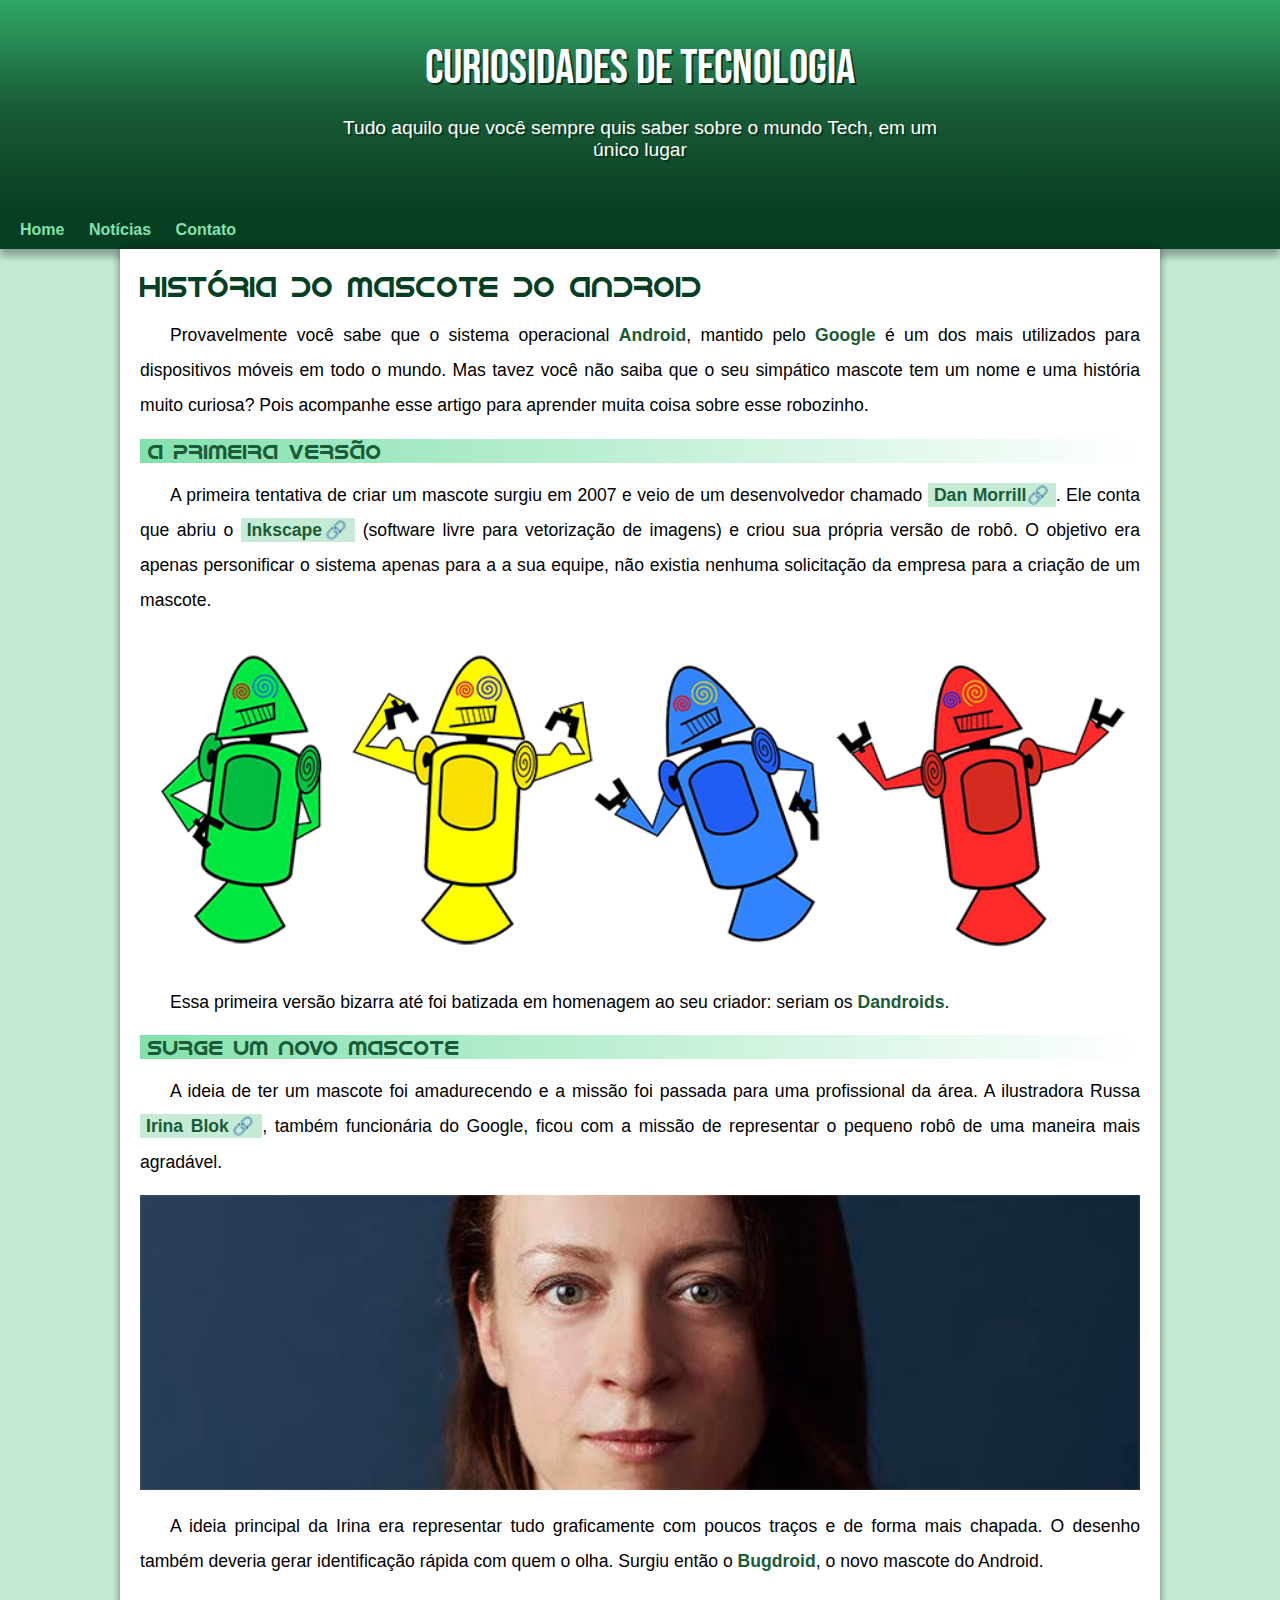
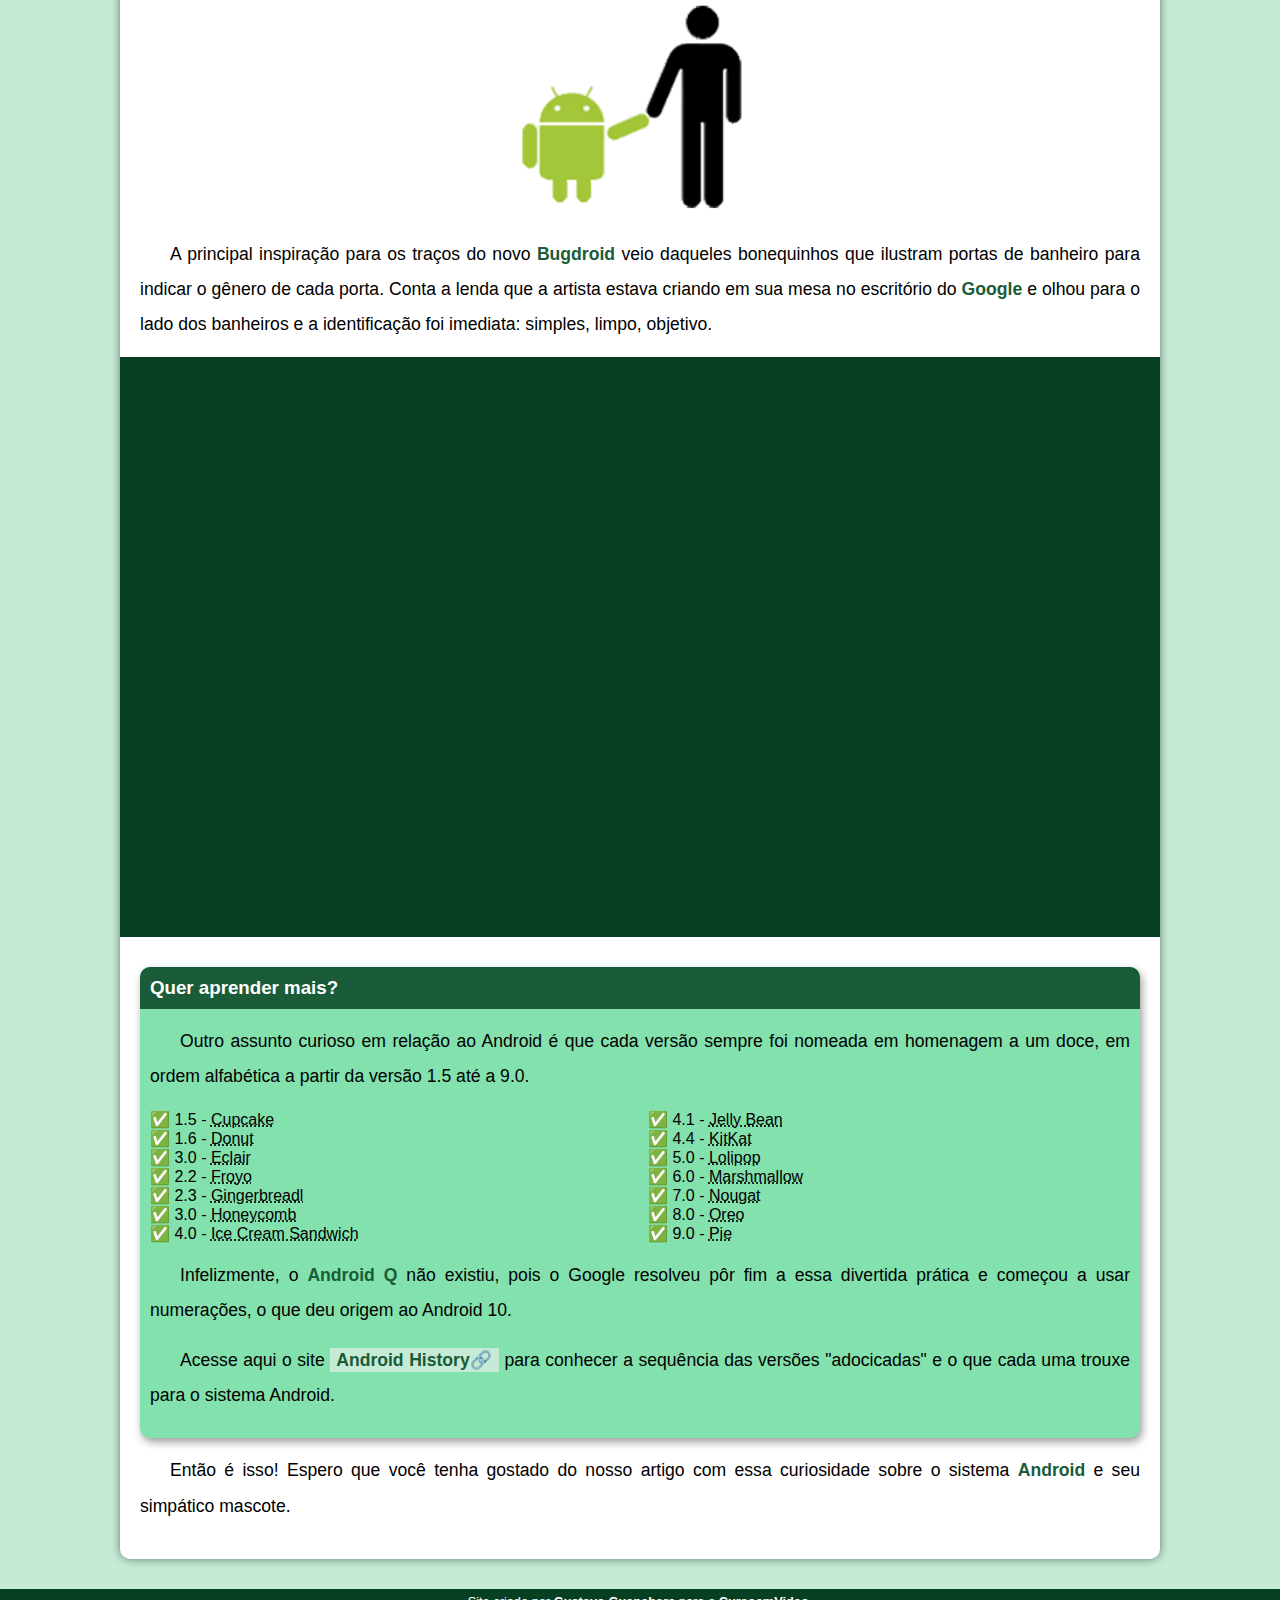
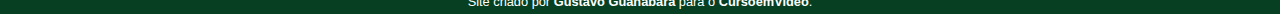
<file: index.html>
<!DOCTYPE html>
<html lang="pt-br">
<head>
    <meta charset="UTF-8">
    <meta http-equiv="X-UA-Compatible" content="IE=edge">
    <meta name="viewport" content="width=device-width, initial-scale=1.0">
    <title>Como surgiu o mascote do Android</title>
    <link rel="shortcut icon" href="imagens/favicon.ico" type="image/x-icon">
    <link rel="stylesheet" href="estilo/style.css">
</head>
<body>
    <header>
        <h1>Curiosidades de tecnologia</h1>
        <p>Tudo aquilo que você sempre quis saber sobre o mundo Tech, em um único lugar</p>
    </header>
    <nav>
        <a href="#">Home</a>
        <a href="#">Notícias</a>
        <a href="#">Contato</a>
    </nav>
    <main>
        <article>
            <h1>História do Mascote do Android</h1>

            <p>Provavelmente você sabe que o sistema operacional <strong>Android</strong>, mantido pelo <strong>Google</strong> é um dos mais utilizados para dispositivos móveis em todo o mundo. Mas tavez você não saiba que o seu simpático mascote tem um nome e uma história muito curiosa? Pois acompanhe esse artigo para aprender muita coisa sobre esse robozinho.</p>

            <h2>A primeira versão</h2>

            <p>A primeira tentativa de criar um mascote surgiu em 2007 e veio de um desenvolvedor chamado <a href="https://androidcommunity.com/dan-morrill-shows-us-the-android-mascot-that-almost-was-20130103/" target="_blank" class="externo">Dan Morrill</a>. Ele conta que abriu o <a href="https://inkscape.org/pt-br/" target="_blank" class="externo">Inkscape</a> (software livre para vetorização de imagens) e criou sua própria versão de robô. O objetivo era apenas personificar o sistema apenas para a a sua equipe, não existia nenhuma solicitação da empresa para a criação de um mascote.</p>

            <picture>
                <source media="(max-width: 600px)" srcset="imagens/dan-droids-pq.png"> <!--Até 600px, carrega a imagem pequena-->
                <img src="imagens/dan-droids.png" alt="Primeiro mascote do Android">
            </picture>

            <p>Essa primeira versão bizarra até foi batizada em homenagem ao seu criador: seriam os <strong>Dandroids</strong>.</p>

            <h2>Surge um novo mascote</h2>

            <p>A ideia de ter um mascote foi amadurecendo e a missão foi passada para uma profissional da área. A ilustradora Russa <a href="https://www.irinablok.com/android" target="_blank" class="externo">Irina Blok</a>, também funcionária do Google, ficou com a missão de representar o pequeno robô de uma maneira mais agradável.</p>

            <picture>
                <source media="(max-width:600px)" srcset="imagens/irina-blok-pq.jpg">
                <img src="imagens/irina-blok.jpg" alt="Irina Blok, criadora do BugDroid">
            </picture>

            <p>A ideia principal da Irina era representar tudo graficamente com poucos traços e de forma mais chapada. O desenho também deveria gerar identificação rápida com quem o olha. Surgiu então o <strong>Bugdroid</strong>, o novo mascote do Android.</p>

            <img src="imagens/bugdroid.png" class="pequena" alt="Bugdroid">

            <p>A principal inspiração para os traços do novo <strong>Bugdroid</strong> veio daqueles bonequinhos que ilustram portas de banheiro para indicar o gênero de cada porta. Conta a lenda que a artista estava criando em sua mesa no escritório do <strong>Google</strong> e olhou para o lado dos banheiros e a identificação foi imediata: simples, limpo, objetivo.</p>

            <div class="video">
                <iframe width="560" height="315" src="https://www.youtube.com/embed/l2UDgpLz20M" title="YouTube video player" frameborder="0" allow="accelerometer; autoplay; clipboard-write; encrypted-media; gyroscope; picture-in-picture; web-share" allowfullscreen></iframe>
            </div>
            <aside>
                <h3>Quer aprender mais?</h3>
                <p>Outro assunto curioso em relação ao Android é que cada versão sempre foi nomeada em homenagem a um doce, em ordem alfabética a partir da versão 1.5 até a 9.0.</p>
                <ul>
                    <li>1.5 - <abbr title="Bolinho">Cupcake</abbr></li>
                    <li>1.6 - <abbr title="Rosquinha">Donut</abbr></li>
                    <li>3.0 - <abbr title="Bomba de chocolate">Eclair</abbr></li>
                    <li>2.2 - <abbr title="Iogurte">Froyo</abbr></li>
                    <li>2.3 - <abbr title="Biscoito de gengibre">Gingerbreadl</abbr></li>
                    <li>3.0 - <abbr title="Favo de Mel">Honeycomb</abbr></li>
                    <li>4.0 - <abbr title="Sanduíche de sorvete">Ice Cream Sandwich</abbr></li>
                    <li>4.1 - <abbr title="Jujuba">Jelly Bean</abbr></li>
                    <li>4.4 - <abbr title="KitKat">KitKat</abbr></li>
                    <li>5.0 - <abbr title="Pirulito">Lolipop</abbr></li>
                    <li>6.0 - <abbr title="Marshmallow">Marshmallow</abbr></li>
                    <li>7.0 - <abbr title="Torrone">Nougat</abbr></li>
                    <li>8.0 - <abbr title="Oreo">Oreo</abbr></li>
                    <li>9.0 - <abbr title="Torta">Pie</abbr></li>
                </ul>
                <p>Infelizmente, o <strong>Android Q</strong> não existiu, pois o Google resolveu pôr fim a essa divertida prática e começou a usar numerações, o que deu origem ao Android 10.</p>
                <p>Acesse aqui o site <a href="https://www.android.com/intl/pt-BR_br/history/" target="_blank" class="externo">Android History</a> para conhecer a sequência das versões "adocicadas" e o que cada uma trouxe para o sistema Android.</p>
            </aside>
            
            <p>Então é isso! Espero que você tenha gostado do nosso artigo com essa curiosidade sobre o sistema <strong>Android</strong> e seu simpático mascote.</p>
        </article>
    </main>
    <footer>
        <p>Site criado por <a href="https://gustavoguanabara.github.io" target="_blank">Gustavo Guanabara</a> para o <a href="https://www.youtube.com/@CursoemVideo" target="_blank">CursoemVideo</a>.</p>
    </footer>
</body>
</html>
</file>
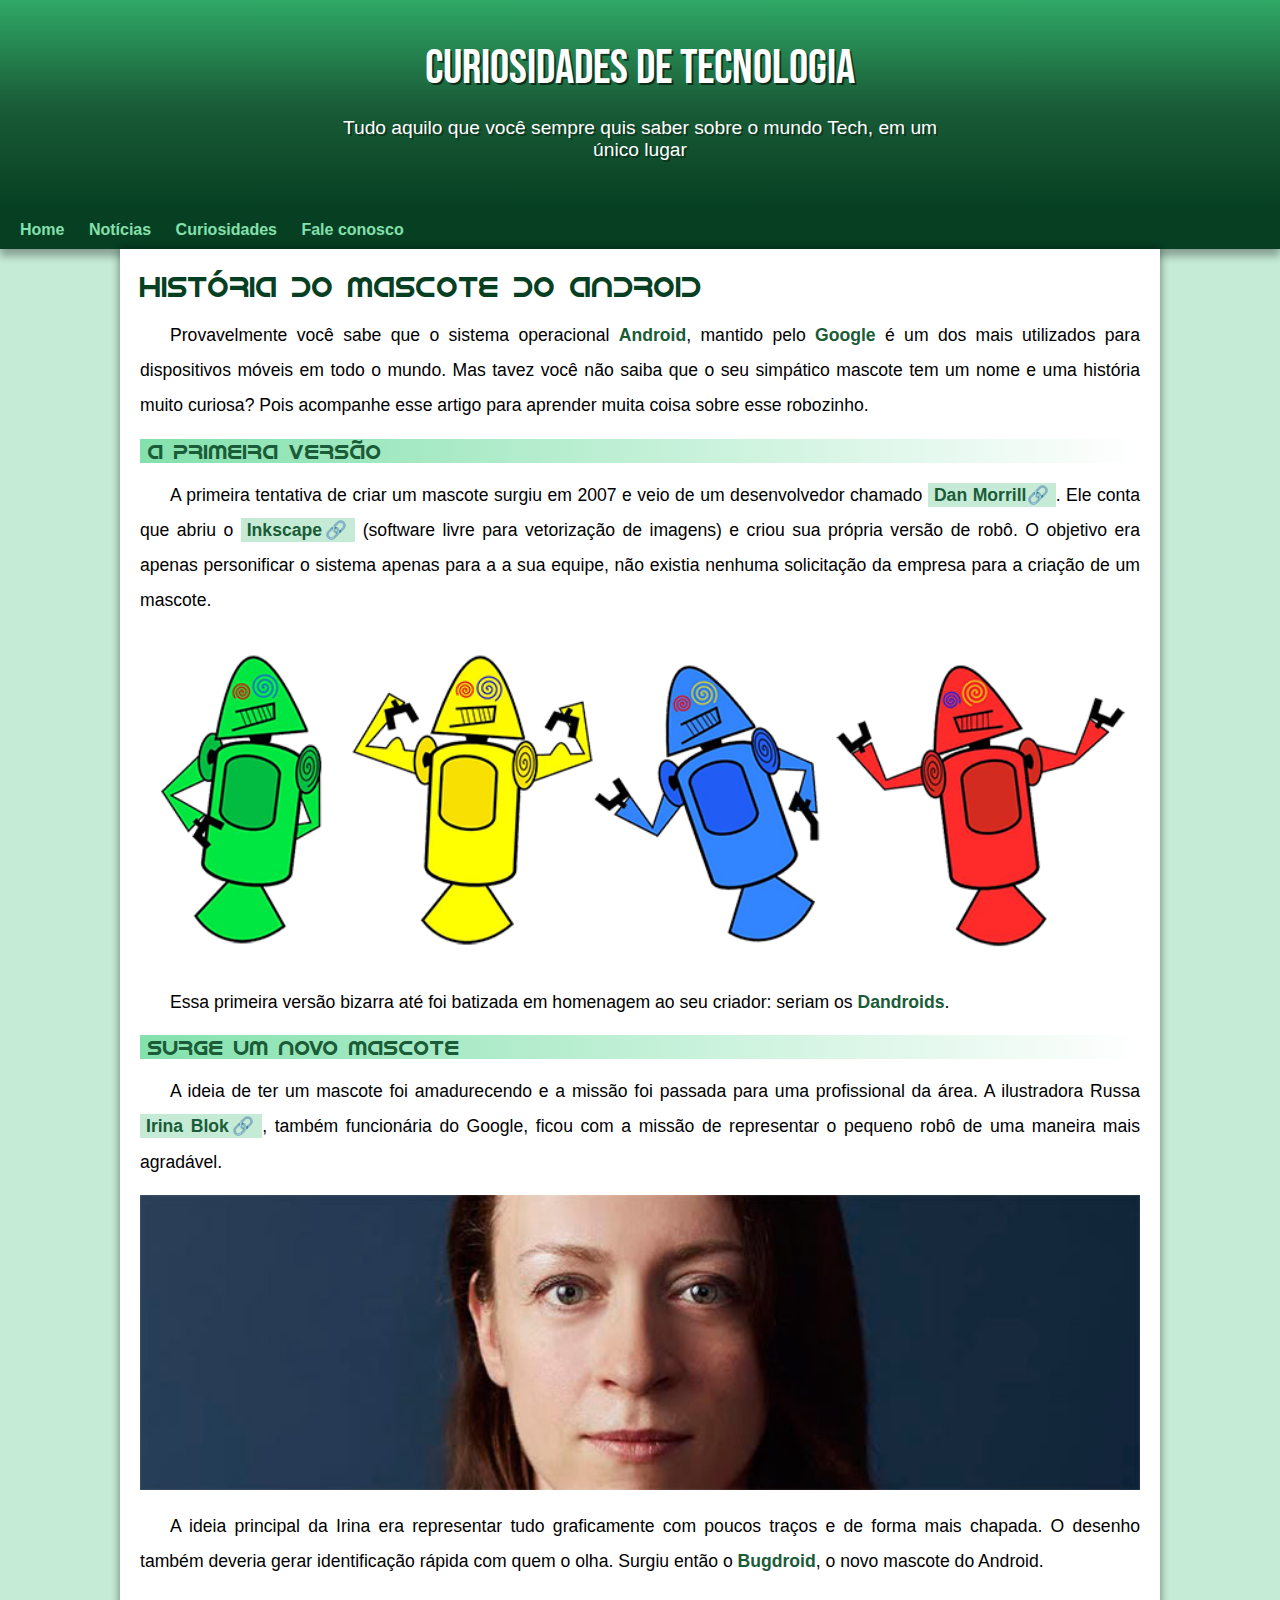
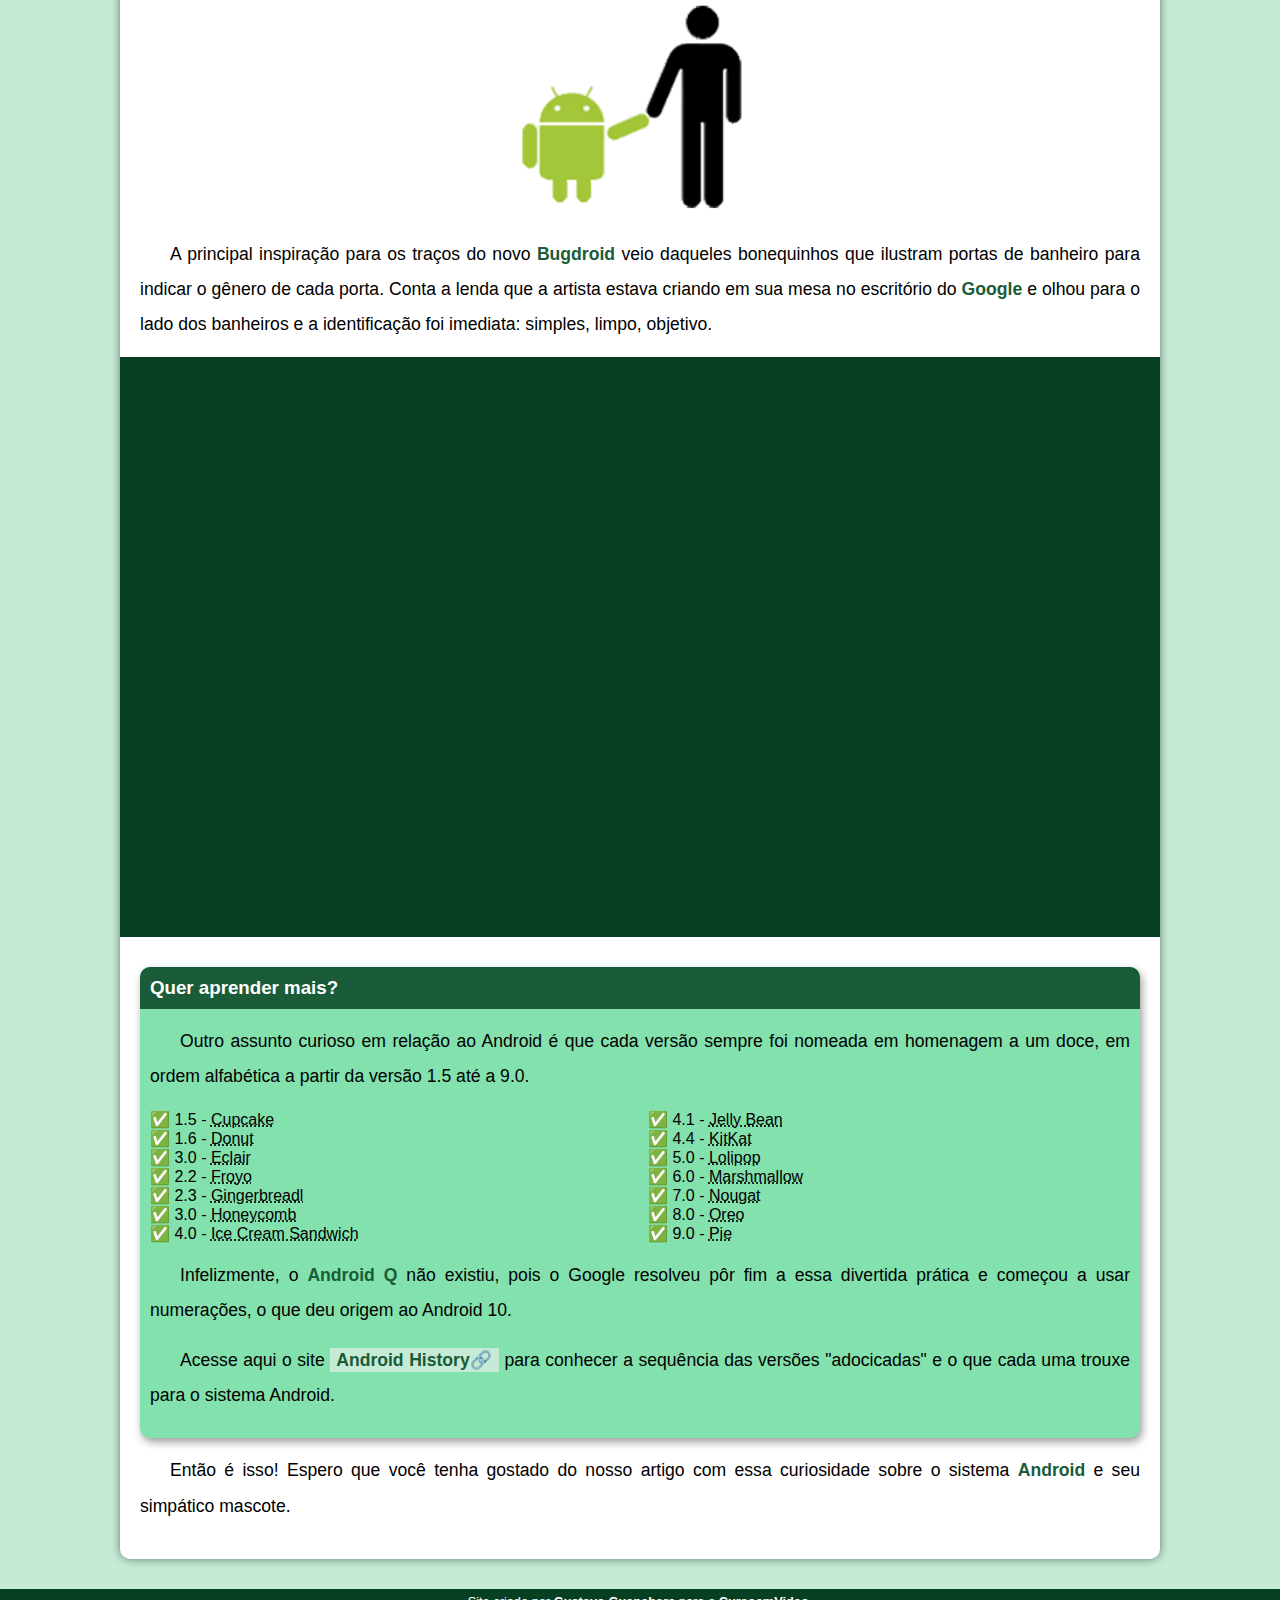
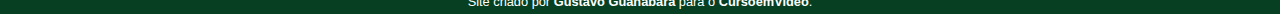
<file: android.html>
<!DOCTYPE html>
<html lang="pt-br">
<head>
    <meta charset="UTF-8">
    <meta http-equiv="X-UA-Compatible" content="IE=edge">
    <meta name="viewport" content="width=device-width, initial-scale=1.0">
    <title>Como surgiu o mascote do Android</title>
    <link rel="shortcut icon" href="imagens/favicon.ico" type="image/x-icon">
    <link rel="stylesheet" href="estilo/style.css">
</head>
<body>
    <header>
        <h1>Curiosidades de tecnologia</h1>
        <p>Tudo aquilo que você sempre quis saber sobre o mundo Tech, em um único lugar</p>
    </header>
    <nav>
        <a href="#">Home</a>
        <a href="#">Notícias</a>
        <a href="#">Curiosidades</a>
        <a href="#">Fale conosco</a>
    </nav>
    <main>
        <article>
            <h1>História do Mascote do Android</h1>

            <p>Provavelmente você sabe que o sistema operacional <strong>Android</strong>, mantido pelo <strong>Google</strong> é um dos mais utilizados para dispositivos móveis em todo o mundo. Mas tavez você não saiba que o seu simpático mascote tem um nome e uma história muito curiosa? Pois acompanhe esse artigo para aprender muita coisa sobre esse robozinho.</p>

            <h2>A primeira versão</h2>

            <p>A primeira tentativa de criar um mascote surgiu em 2007 e veio de um desenvolvedor chamado <a href="https://androidcommunity.com/dan-morrill-shows-us-the-android-mascot-that-almost-was-20130103/" target="_blank" class="externo">Dan Morrill</a>. Ele conta que abriu o <a href="https://inkscape.org/pt-br/" target="_blank" class="externo">Inkscape</a> (software livre para vetorização de imagens) e criou sua própria versão de robô. O objetivo era apenas personificar o sistema apenas para a a sua equipe, não existia nenhuma solicitação da empresa para a criação de um mascote.</p>

            <picture>
                <source media="(max-width: 600px)" srcset="imagens/dan-droids-pq.png"> <!--Até 600px, carrega a imagem pequena-->
                <img src="imagens/dan-droids.png" alt="Primeiro mascote do Android">
            </picture>

            <p>Essa primeira versão bizarra até foi batizada em homenagem ao seu criador: seriam os <strong>Dandroids</strong>.</p>

            <h2>Surge um novo mascote</h2>

            <p>A ideia de ter um mascote foi amadurecendo e a missão foi passada para uma profissional da área. A ilustradora Russa <a href="https://www.irinablok.com/android" target="_blank" class="externo">Irina Blok</a>, também funcionária do Google, ficou com a missão de representar o pequeno robô de uma maneira mais agradável.</p>

            <picture>
                <source media="(max-width:600px)" srcset="imagens/irina-blok-pq.jpg">
                <img src="imagens/irina-blok.jpg" alt="Irina Blok, criadora do BugDroid">
            </picture>

            <p>A ideia principal da Irina era representar tudo graficamente com poucos traços e de forma mais chapada. O desenho também deveria gerar identificação rápida com quem o olha. Surgiu então o <strong>Bugdroid</strong>, o novo mascote do Android.</p>

            <img src="imagens/bugdroid.png" class="pequena" alt="Bugdroid">

            <p>A principal inspiração para os traços do novo <strong>Bugdroid</strong> veio daqueles bonequinhos que ilustram portas de banheiro para indicar o gênero de cada porta. Conta a lenda que a artista estava criando em sua mesa no escritório do <strong>Google</strong> e olhou para o lado dos banheiros e a identificação foi imediata: simples, limpo, objetivo.</p>

            <div class="video">
                <iframe width="560" height="315" src="https://www.youtube.com/embed/l2UDgpLz20M" title="YouTube video player" frameborder="0" allow="accelerometer; autoplay; clipboard-write; encrypted-media; gyroscope; picture-in-picture; web-share" allowfullscreen></iframe>
            </div>
            <aside>
                <h3>Quer aprender mais?</h3>
                <p>Outro assunto curioso em relação ao Android é que cada versão sempre foi nomeada em homenagem a um doce, em ordem alfabética a partir da versão 1.5 até a 9.0.</p>
                <ul>
                    <li>1.5 - <abbr title="Bolinho">Cupcake</abbr></li>
                    <li>1.6 - <abbr title="Rosquinha">Donut</abbr></li>
                    <li>3.0 - <abbr title="Bomba de chocolate">Eclair</abbr></li>
                    <li>2.2 - <abbr title="Iogurte">Froyo</abbr></li>
                    <li>2.3 - <abbr title="Biscoito de gengibre">Gingerbreadl</abbr></li>
                    <li>3.0 - <abbr title="Favo de Mel">Honeycomb</abbr></li>
                    <li>4.0 - <abbr title="Sanduíche de sorvete">Ice Cream Sandwich</abbr></li>
                    <li>4.1 - <abbr title="Jujuba">Jelly Bean</abbr></li>
                    <li>4.4 - <abbr title="KitKat">KitKat</abbr></li>
                    <li>5.0 - <abbr title="Pirulito">Lolipop</abbr></li>
                    <li>6.0 - <abbr title="Marshmallow">Marshmallow</abbr></li>
                    <li>7.0 - <abbr title="Torrone">Nougat</abbr></li>
                    <li>8.0 - <abbr title="Oreo">Oreo</abbr></li>
                    <li>9.0 - <abbr title="Torta">Pie</abbr></li>
                </ul>
                <p>Infelizmente, o <strong>Android Q</strong> não existiu, pois o Google resolveu pôr fim a essa divertida prática e começou a usar numerações, o que deu origem ao Android 10.</p>
                <p>Acesse aqui o site <a href="https://www.android.com/intl/pt-BR_br/history/" target="_blank" class="externo">Android History</a> para conhecer a sequência das versões "adocicadas" e o que cada uma trouxe para o sistema Android.</p>
            </aside>
            
            <p>Então é isso! Espero que você tenha gostado do nosso artigo com essa curiosidade sobre o sistema <strong>Android</strong> e seu simpático mascote.</p>
        </article>
    </main>
    <footer>
        <p>Site criado por <a href="https://gustavoguanabara.github.io" target="_blank">Gustavo Guanabara</a> para o <a href="https://www.youtube.com/@CursoemVideo" target="_blank">CursoemVideo</a>.</p>
    </footer>
</body>
</html>
</file>
<file: estilo/style.css>
@charset "UTF-8";
@import url('https://fonts.googleapis.com/css2?family=Bebas+Neue&display=swap');
@font-face {
    font-family: 'idroid';
    src: url(../fontes/idroid.otf) format('opentype');
    font-weight: normal;
}

/*PALETA DE CORES -- MONOCROMÁTICA -- #c5ebd6; #83e1ad; #3ddc84; #2fa866; #1a5c37; #063die*/
/*VARIÁVEIS PARA CORES*/
:root {
    --cor0: #c5ebd6;
    --cor1: #83e1ad;
    --cor2: #3ddc84;
    --cor3: #2fa866;
    --cor4: #1a5c37;
    --cor5: #063f22;

    --fonte-padrao: Arial, Verdana, Helvetica, sans-serif;
    --fonte-destaque: 'Bebas Neue', cursive;
    --fonte-android: 'idroid', cursive;
}

* {
    margin: 0px;
    padding: 0px;
}

body {
    background-color: var(--cor0);
    font-family: var(--fonte-padrao);
}

a.externo::after {
    content: '\1F517';
}

header{
    background-image: linear-gradient(to bottom, var(--cor3), var(--cor4), var(--cor5));
    min-height: 150px;
    padding-top: 40px; 
    text-align: center;
}

header > h1 {
    color:white;
    font-family: var(--fonte-destaque);
    font-size: 3em;
    font-weight: normal;
    margin-bottom: 20px;
    text-shadow: 2px 2px 0px rgba(0, 0, 0, 0.589);
}

header > p {
    font-family: var(--fonte-padrao);
    font-size: 1.2em;
    color: white;
    max-width: 600px;
    margin: auto; /*quando colocar width transforma em bloco, e margin: auto alinha esse bloco*/
    padding-left: 10px;
    padding-right: 10px;
    text-shadow: 2px 2px 0px rgba(0, 0, 0, 0.349);
    padding-bottom: 50px;
}

nav {
    background-color: var(--cor5);
    padding: 10px;
    box-shadow: 0px 7px 8px rgba(0, 0, 0, 0.322);
}

nav > a {
    color: var(--cor1);
    padding: 10px;
    text-decoration: none;
    font-weight: bold;
    border-radius: 5px;
    transition-duration: .5s;
}

nav > a:hover{ /*quando passar o mouse em cima dos links dentro do menu*/
    background-color: var(--cor2);
    color: var(--cor4);
}

main {
    min-width: 300px;
    max-width: 1000px;
    margin: auto;
    margin-bottom: 30px;
    padding: 20px;
    background-color: white;
    box-shadow: 0px 0px 10px #0000007b;
    border-radius: 0px 0px 10px 10px; /*ou usar border-bottom-left/border-bottom-right*/
}

main > article > h1 { /*poderia ser main h1{}*/
    color: var(--cor5);
    font-family: var(--fonte-android);
    font-weight: normal;
    font-size: 1.8em;
}

main > article > h2 { /*poderia ser main h2{}*/
    font-family: var(--fonte-android);
    color: var(--cor4);
    font-size: 1.3em;
    background-image: linear-gradient(to right, var(--cor1), transparent);
    text-indent: 8px;
    font-weight: normal;
}

main p { /*sem o > pois o p pode estar em qualquer nível*/
    margin: 15px 0px; /*segue a lógica do relógio: poderia ser 15px 0px 15px 0px*/
    text-align: justify;
    text-indent: 30px; /*recuo*/
    font-size: 1.1em;
    line-height: 2em; /*espaçamento entre linhas*/
}

main strong {
    color: var(--cor4);
    font-weight: bold;
}

main a {
    text-decoration: none;
    font-weight: bold;
    color: var(--cor4);
    background-color: var(--cor0);
    padding: 2px 6px;
}

main a:hover{
    text-decoration: underline;
    color: var(--cor2);
}

main img { /*não precisa colocar ">" pois img não é descendente direto*/
    width: 100%;
}

main img.pequena {
    max-width: 350px; 
    display: block;
    margin: auto;
}

div.video{
    background-color: var(--cor5);
    margin: 0px -20px 30px -20px; /*regra do relógio*/
    padding: 20px;
    padding-bottom: 56%;
    position: relative;
}

div.video > iframe {
    position: absolute;
    top: 5%;
    left: 5%;
    width: 90%;
    height: 90%;
}


aside {
    background-color: var(--cor1);
    padding: 10px;
    border-radius: 10px;
    box-shadow: 2px 4px 8px rgba(0, 0, 0, 0.397);
}

aside > h3 {
    background-color: var(--cor4);
    color: white;
    padding: 10px;
    margin: -10px -10px 0px -10px;
    border-radius: 10px 10px 0px 0px; /*ordem: cima/esquerda, cima/direita...*/
}

aside > ul {
    list-style-type: '\2705\00A0'; /*barra+código do emoji || 00A0: espaço || não compatível com todo navegador*/
    list-style-position: inside;
    columns: 2;
}

footer {
    background-color: var(--cor5);
    color: white;
    text-align: center;
    font-size: 0.8em;
    padding: 5px;
}

footer a { /*ou: footer > p > a*/
    color: white;
    font-weight: bolder;
    text-decoration: none;
}

footer a:hover{
    text-decoration: underline;
    color: var(--cor1);
}
</file>
